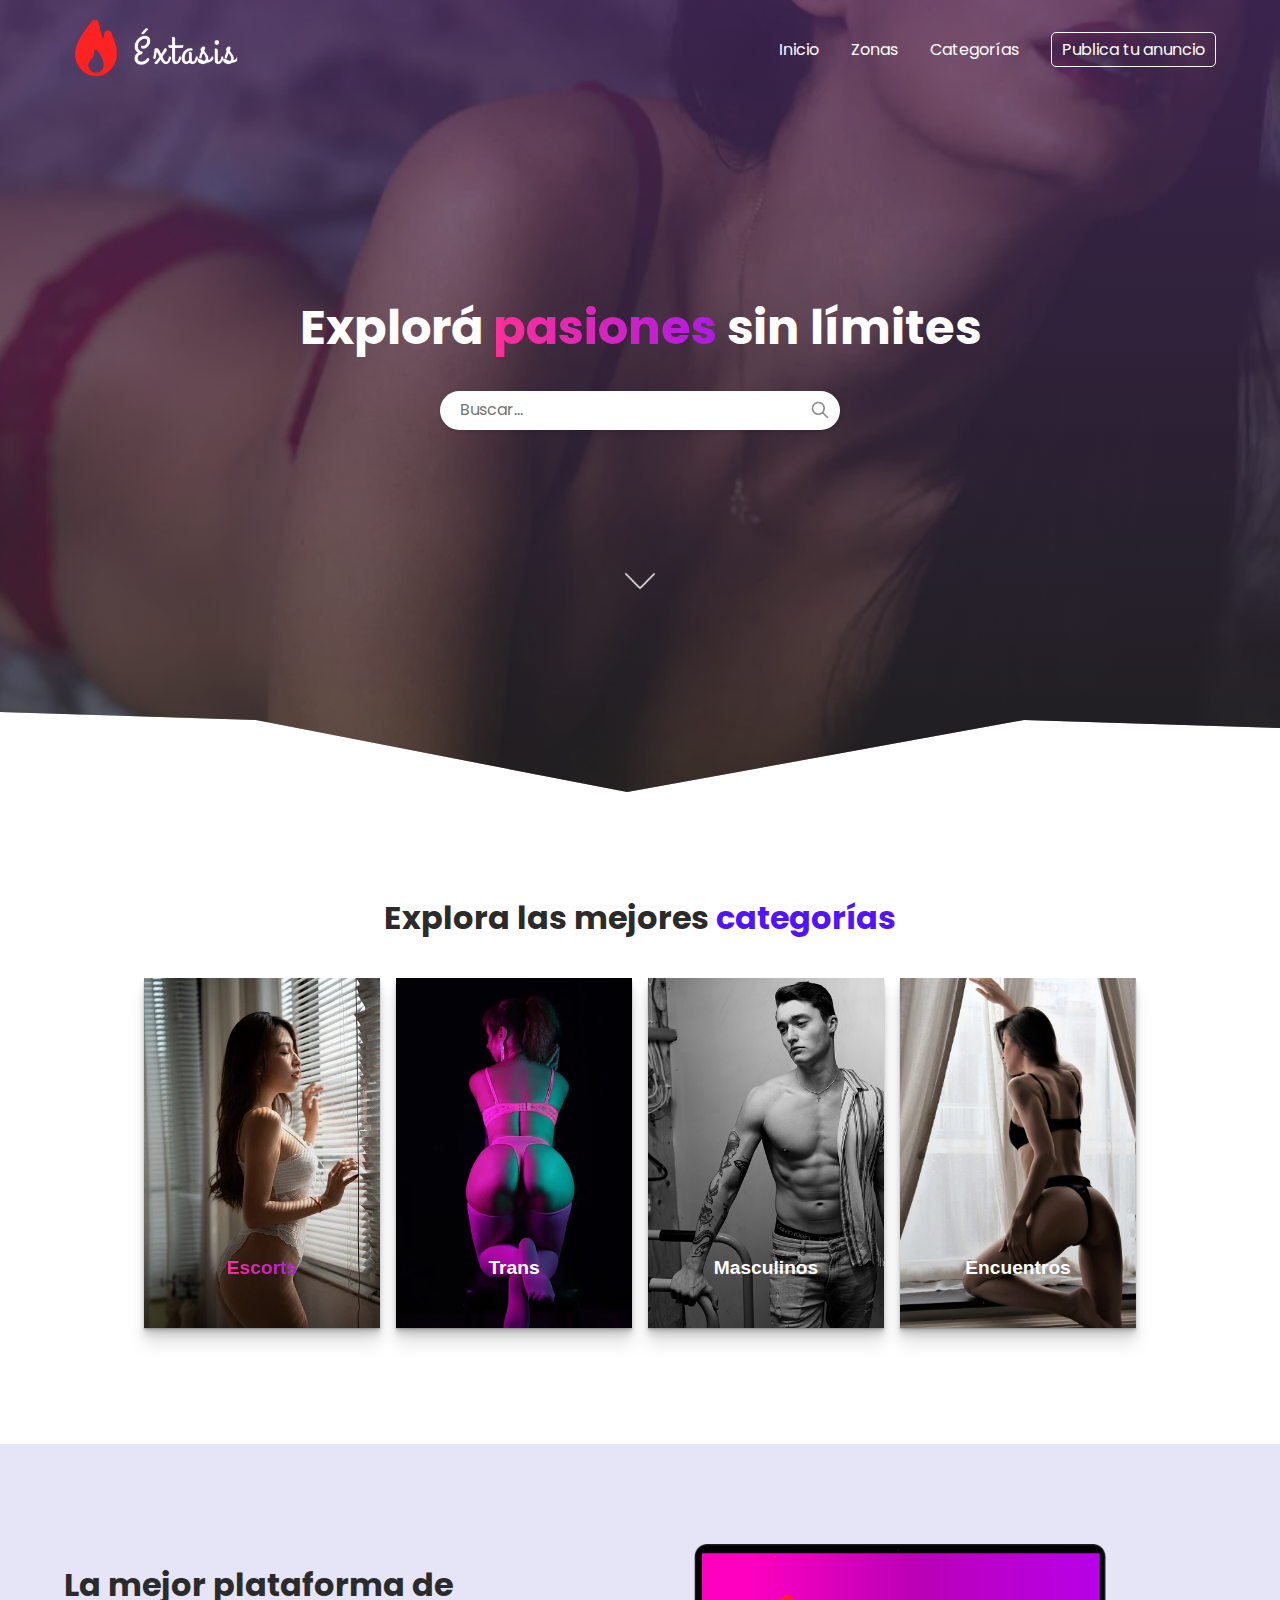
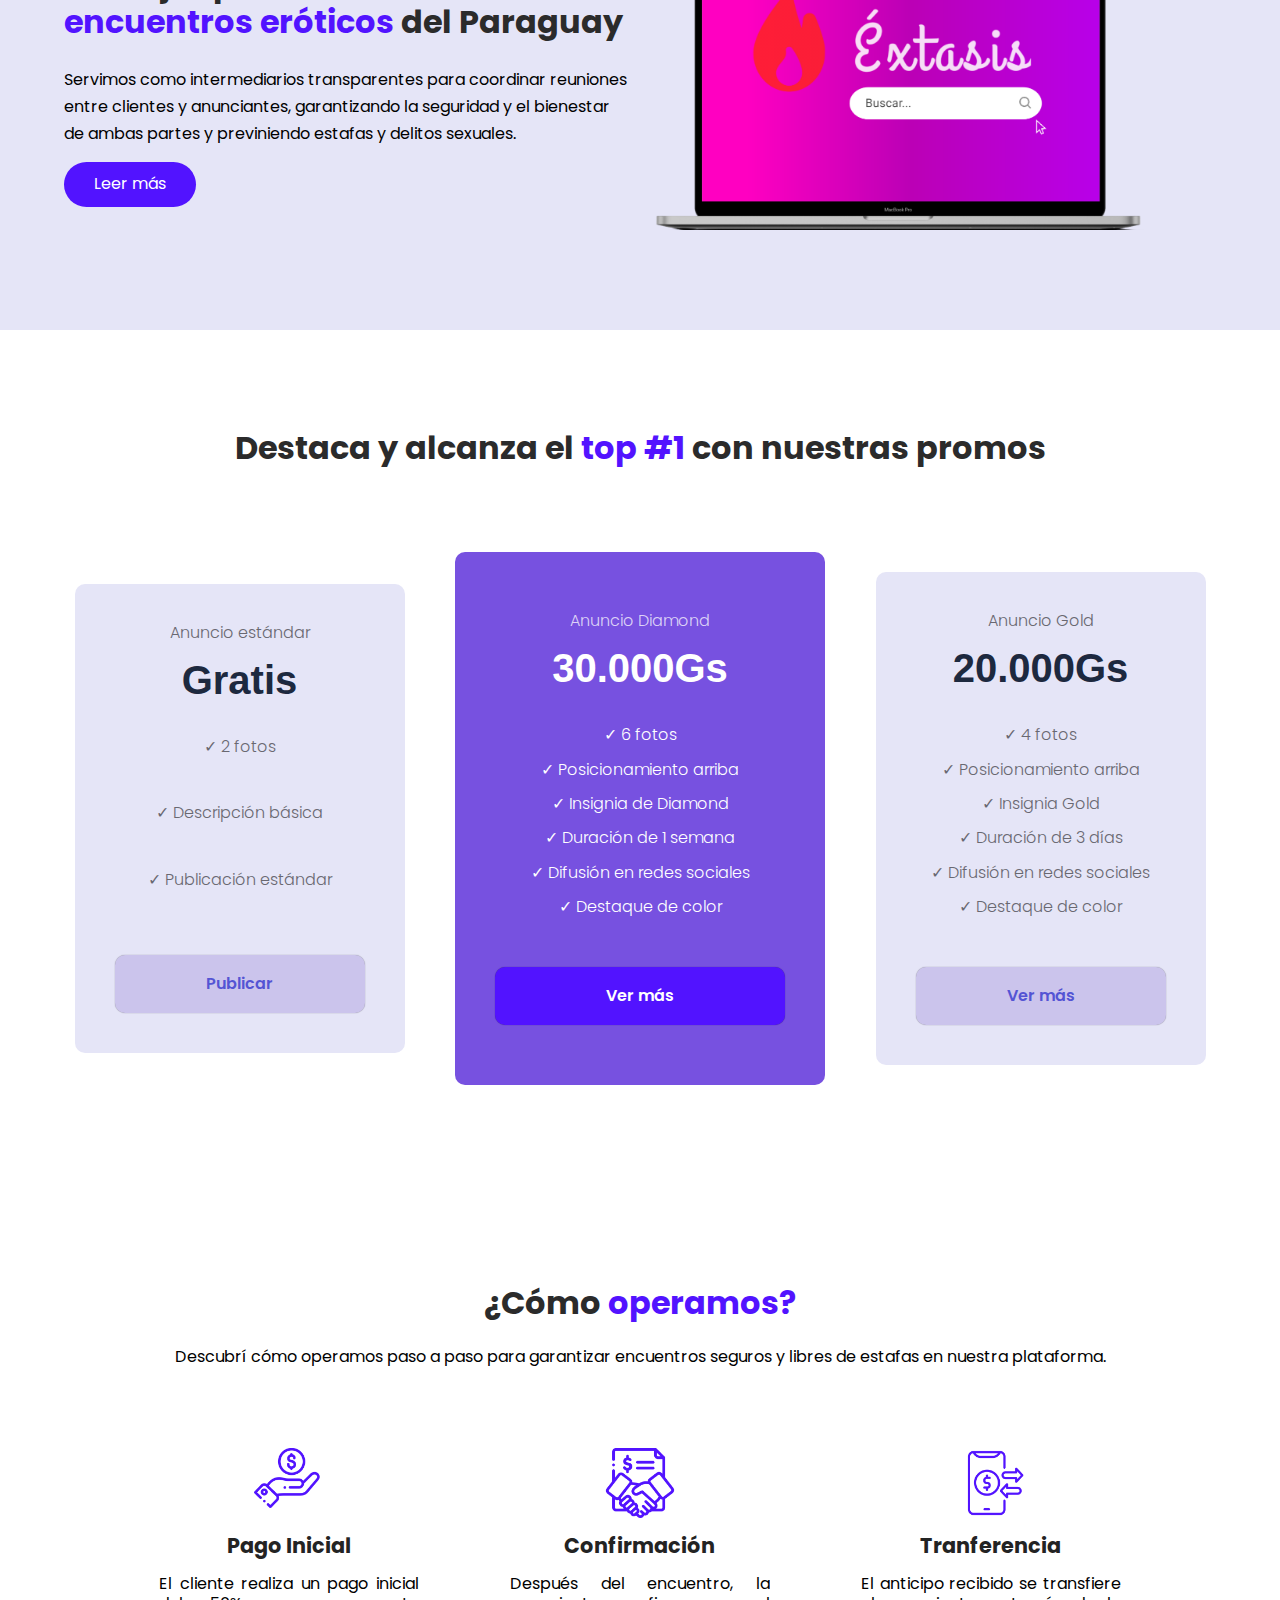
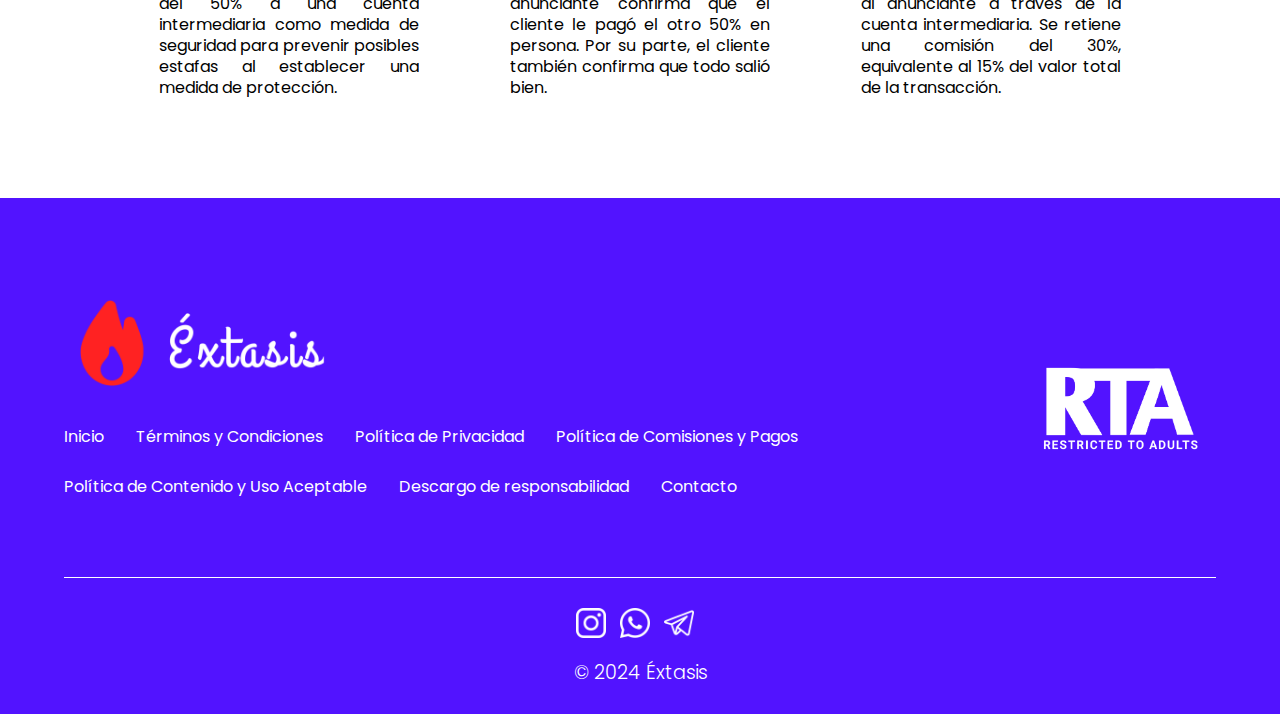
<file: index.html>
<!DOCTYPE html>
<html lang="es">

<head>
    <meta charset="UTF-8">
    <meta http-equiv="X-UA-Compatible" content="IE=edge">
    <meta name="viewport" content="width=device-width, initial-scale=1.0">
    <title>Éxtasis | Encuentros eróticos en Paraguay</title>
    <link rel="shortcut icon" href="./images/fuego.png" type="image/x-icon">
    <link rel="stylesheet" href="./css/normalize.css">
    <link rel="stylesheet" href="./css/estilos.css">

    <meta name="theme-color" content="#2091F9">

    <meta name="title" content="Aprende CSS desde cero">
    <meta name="description"
        content="Hola, soy una descripción que verás cuando busques algo de mi temática en Google.">


    <meta property="og:type" content="website">
    <meta property="og:url" content="https://alexcgdesign.github.io">
    <meta property="og:title" content="Aprende CSS desde cero">
    <meta property="og:description"
        content="Hola, soy una descripción que verás cuando busques algo de mi temática en Google.">
    <meta property="og:image" content="https://alexcgdesign.github.io/images/css.jpg">

    <meta property="twitter:card" content="summary_large_image">
    <meta property="twitter:url" content="https://www.jordanalex.com/">
    <meta property="twitter:title" content="Aprende CSS desde cero">
    <meta property="twitter:description"
        content="Hola, soy una descripción que verás cuando busques algo de mi temática en Google.">
    <meta property="twitter:image" content="https://alexcgdesign.github.io/images/css.jpg">
</head>

<body>

    <header class="hero">
        <nav class="nav container">
            <div class="nav__logo">
                <h2 class="nav__title"><img src="images/logo.png" alt=""></h2>
            </div>

            <ul class="nav__link nav__link--menu">
                <li class="nav__items">
                    <a href="#" class="nav__links">Inicio</a>
                </li>
                <li class="nav__items">
                    <a href="#" class="nav__links">Zonas</a>
                </li>
                <li class="nav__items">
                    <a href="#" class="nav__links">Categorías</a>
                </li>
                <li class="nav__items">
                    <a href="#" class="nav__links publica">Publica tu anuncio</a>
                </li>

                <img src="./images/close.svg" class="nav__close">
            </ul>

            <div class="nav__menu">
                <img src="./images/menu.png" class="nav__img">
            </div>
        </nav>

        <section class="hero__container container">
            <h1 class="hero__title">Explorá <span class="color">pasiones</span> sin límites</h1>
            <!-- <p class="hero__paragraph">Elige aprender CSS de una vez por todas, una vez que termines este curso serás
                capaz de crear cualquier layout con CSS y crear tus propias animaciones.</p>
            <a href="#" class="cta">Comienza ahora</a> -->

            <div class="search-container">
                <input type="text" class="search-input" placeholder="Buscar...">
            </div>
            <div class="flechita">
                <a href="#categorias" class="flecha">
                    <img src="images/flecha-hacia-abajo.png" alt="Flecha hacia abajo">
                </a>
            </div>
        </section>
    </header>

    <main>
        <section class="container about" id="categorias">
            <h2 class="subtitle">Explora las mejores <span>categorías</span></h2>
            <!-- <p class="about__paragraph">Todo lo necesario y obligatorio de CSS, (Flexbox, Grid, Custom properties,
                Position, Animaciones, Box Model y más)</p>

            <div class="about__main">
                <article class="about__icons">
                    <img src="./images/shapes.svg" class="about__icon">
                    <h3 class="about__title">CSS Layouts</h3>
                    <p class="about__paragrah">Lorem ipsum dolor sit amet consectetur, adipisicing elit. Quae tempore
                        porro eius facilis?</p>
                </article>

                <article class="about__icons">
                    <img src="./images/paint.svg" class="about__icon">
                    <h3 class="about__title">Animaciones</h3>
                    <p class="about__paragrah">Lorem ipsum dolor sit amet consectetur, adipisicing elit. Quae tempore
                        porro eius facilis?</p>
                </article>

                <article class="about__icons">
                    <img src="./images/code.svg" class="about__icon">
                    <h3 class="about__title">Sass</h3>
                    <p class="about__paragrah">Lorem ipsum dolor sit amet consectetur, adipisicing elit. Quae tempore
                        porro eius facilis?</p>
                </article>
            </div> -->

            <main class="page-content">
                <div class="card">
                    <div class="content">
                        <h2 class="title"><span class="color">Escorts</span></h2>
                        <p class="copy">
                            Descubrí las mejores escorts en Paraguay con una variedad de servicios eróticos. ¡No esperes
                            más y
                            anímate!
                        </p>
                        <button class="btn">Ver sección</button>
                    </div>
                </div>
                <div class="card">
                    <div class="content">
                        <h2 class="title">Trans</h2>
                        <p class="copy">
                            Explorá nuevas sensaciones con las trans más sexys de Paraguay. Están dispuestas a todo.
                            ¡Explorá!
                        </p>
                        <button class="btn">Ver sección</button>
                    </div>
                </div>
                <div class="card">
                    <div class="content">
                        <h2 class="title">Masculinos</h2>
                        <p class="copy">
                            Encontrá escorts masculinos para disfrutar de encuentros con
                            hombres.
                            Animate y contacta.
                        </p>
                        <button class="btn">Ver sección</button>
                    </div>
                </div>
                <div class="card">
                    <div class="content">
                        <h2 class="title">Encuentros</h2>
                        <p class="copy">
                            Descubrí citas y encuentros eróticos para explorar tu lado más hot.
                            Encontrá
                            swingers, lesbianas y busca amigos.
                        </p>
                        <button class="btn">Ver sección</button>
                    </div>
                </div>
            </main>
        </section>

        <section class="knowledge">
            <div class="knowledge__container container">
                <div class="knowledege__texts">
                    <h2 class="subtitle">La mejor plataforma de <span>encuentros eróticos</span> del Paraguay</h2>
                    <p class="knowledge__paragraph">
                        Servimos como intermediarios transparentes para coordinar reuniones entre clientes y
                        anunciantes, garantizando la seguridad y el bienestar de ambas partes y previniendo estafas y
                        delitos sexuales.
                    </p>
                    <a href="#" class="cta">Leer más</a>
                </div>

                <figure class="knowledge__picture">
                    <img src="./images/macbook.png" class="knowledge__img">
                </figure>
            </div>
        </section>

        <section class="price container">
            <h2 class="subtitle">Destaca y alcanza el <span>top #1</span> con nuestras promos</h2>

            <div class="price__table">
                <div class="price__element">
                    <p class="price__name">Anuncio estándar</p>
                    <h3 class="price__price">Gratis</h3>

                    <div class="price__items">
                        <p class="price__features">✓ 2 fotos</p>
                        <p class="price__features"></p>
                        <p class="price__features"></p>
                        <p class="price__features">✓ Descripción básica</p>
                        <p class="price__features"></p>
                        <p class="price__features"></p>
                        <p class="price__features">✓ Publicación estándar</p>
                        <p class="price__features"></p>
                    </div>

                    <a href="#" class="price__cta">Publicar</a>
                </div>


                <div class="price__element price__element--best">
                    <p class="price__name">Anuncio Diamond</p>
                    <h3 class="price__price">30.000Gs</h3>

                    <div class="price__items">
                        <p class="price__features">✓ 6 fotos</p>
                        <p class="price__features">✓ Posicionamiento arriba</p>
                        <p class="price__features">✓ Insignia de Diamond</p>
                        <p class="price__features">✓ Duración de 1 semana</p>
                        <p class="price__features">✓ Difusión en redes sociales</p>
                        <p class="price__features">✓ Destaque de color</p>
                    </div>

                    <a href="#" class="price__cta">Ver más</a>
                </div>


                <div class="price__element">
                    <p class="price__name">Anuncio Gold</p>
                    <h3 class="price__price">20.000Gs</h3>

                    <div class="price__items">
                        <p class="price__features">✓ 4 fotos</p>
                        <p class="price__features">✓ Posicionamiento arriba</p>
                        <p class="price__features">✓ Insignia Gold</p>
                        <p class="price__features">✓ Duración de 3 días</p>
                        <p class="price__features">✓ Difusión en redes sociales</p>
                        <p class="price__features">✓ Destaque de color</p>
                    </div>

                    <a href="#" class="price__cta">Ver más</a>
                </div>


            </div>
        </section>

        <section class="container about">
            <h2 class="subtitle">¿Cómo <span>operamos?</span></h2>
            <p class="about__paragraph paragraph__sub">
                Descubrí cómo operamos paso a paso para garantizar encuentros seguros y libres de estafas en nuestra
                plataforma.
            </p>

            <div class="about__main">
                <article class="about__icons">
                    <img src="./images/recibir.png" class="about__icon">
                    <h3 class="about__title">Pago Inicial</h3>
                    <p class="about__paragraph">
                        El cliente realiza un pago inicial del 50% a una cuenta intermediaria como medida de seguridad
                        para prevenir posibles estafas al establecer una medida de protección.
                    </p>
                </article>

                <article class="about__icons">
                    <img src="./images/verificacion.png" class="about__icon">
                    <h3 class="about__title">Confirmación</h3>
                    <p class="about__paragraph">
                        Después del encuentro, la anunciante confirma que el cliente le pagó el otro 50% en persona. Por
                        su parte, el cliente también confirma que todo salió bien.
                    </p>
                </article>

                <article class="about__icons">
                    <img src="./images/transferencia.png" class="about__icon">
                    <h3 class="about__title">Tranferencia</h3>
                    <p class="about__paragraph">
                        El anticipo recibido se transfiere al anunciante a través de la cuenta intermediaria. Se retiene
                        una comisión del 30%, equivalente al 15% del valor total de la transacción.
                    </p>
                </article>
            </div>
        </section>

    </main>

    <footer class="footer">
        <section class="footer__container container">
            <nav class="nav nav--footer">
                <a href="">
                    <img class="footer__title" src="images/logo.png" alt="">
                </a>
                <ul class="nav__link nav__link--footer">
                    <li class="nav__items">
                        <a href="#" class="nav__links">Inicio</a>
                    </li>
                    <li class="nav__items">
                        <a href="#" class="nav__links">Términos y Condiciones </a>
                    </li>
                    <li class="nav__items">
                        <a href="#" class="nav__links">Política de Privacidad</a>
                    </li>
                    <li class="nav__items">
                        <a href="#" class="nav__links">Política de Comisiones y Pagos</a>
                    </li>
                    <li class="nav__items">
                        <a href="#" class="nav__links">Política de Contenido y Uso Aceptable</a>
                    </li>
                    <li class="nav__items">
                        <a href="#" class="nav__links">Descargo de responsabilidad</a>
                    </li>
                    <li class="nav__items">
                        <a href="#" class="nav__links">Contacto</a>
                    </li>
                </ul>
            </nav>

            <div class="metodos__pago">
                <img src="images/rta.png" alt="">
            </div>

            <!-- <form class="footer__form" action="https://formspree.io/f/mknkkrkj" method="POST">
                <h2 class="footer__newsletter">Suscribete a la newsletter</h2>
                <div class="footer__inputs">
                    <input type="email" placeholder="Email:" class="footer__input" name="_replyto">
                    <input type="submit" value="Registrate" class="footer__submit">
                </div>
            </form> -->
        </section>

        <section class="footer__copy container">
            <div class="footer__social">
                <a href="#" class="footer__icons"><img src="./images/instagram.png" class="footer__img"></a>
                <a href="#" class="footer__icons"><img src="./images/whatsapp.png" class="footer__img"></a>
                <a href="#" class="footer__icons"><img src="./images/telegram.png" class="footer__img"></a>
            </div>

            <h3 class="footer__copyright">&copy; 2024 Éxtasis</h3>
        </section>
    </footer>

    <script src="./js/slider.js"></script>
    <script src="./js/questions.js"></script>
    <script src="./js/menu.js"></script>
</body>

</html>
</file>
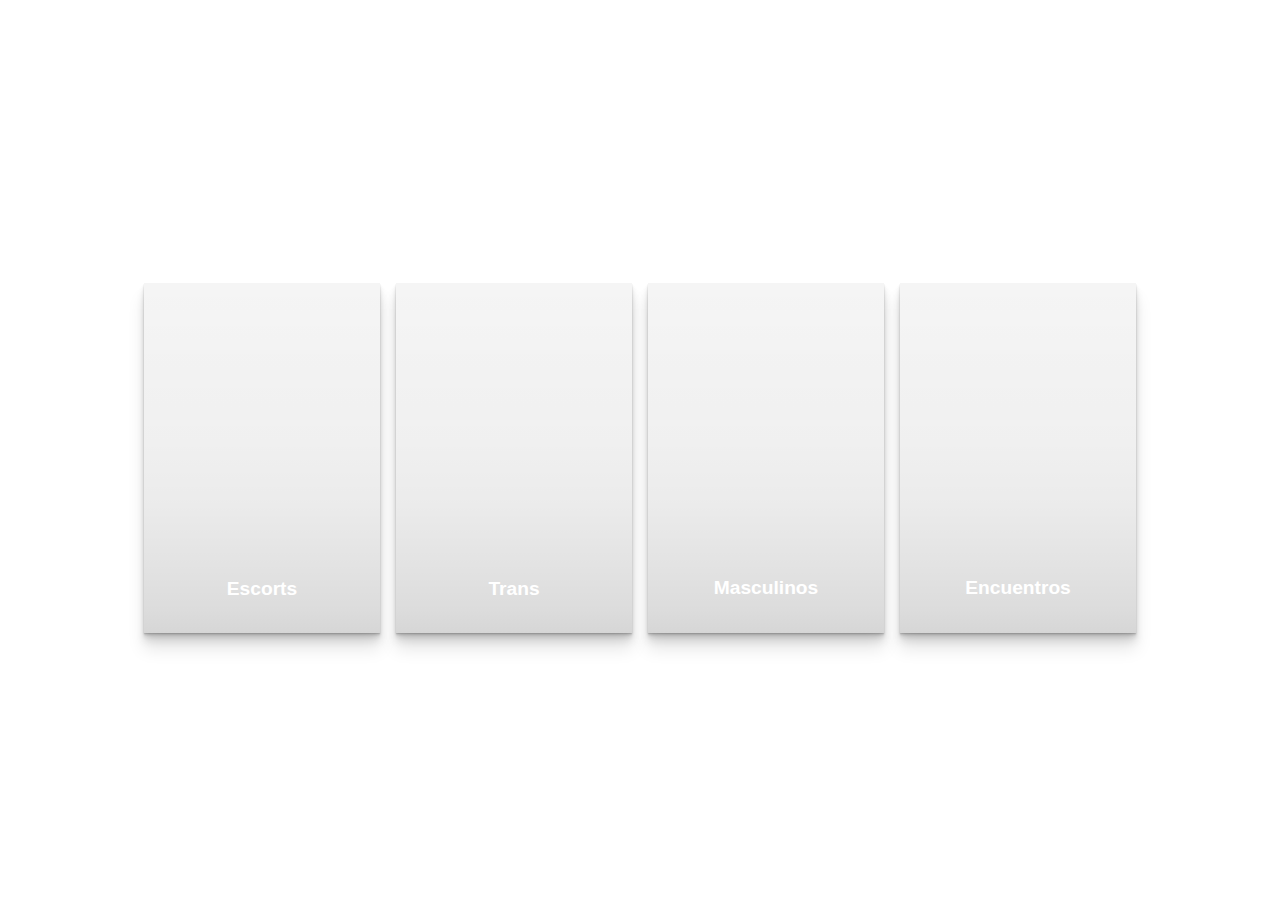
<file: tests.html>
<!DOCTYPE html>
<html lang="en">

<head>
    <meta charset="UTF-8">
    <meta name="viewport" content="width=device-width, initial-scale=1.0">
    <title>Document</title>
    <style>
        @import url('https://fonts.googleapis.com/css2?family=Roboto:ital,wght@0,100;0,300;0,400;0,500;0,700;0,900;1,100;1,300;1,400;1,500;1,700;1,900&display=swap');

        :root {
            --d: 700ms;
            --e: cubic-bezier(0.19, 1, 0.22, 1);
            --font-sans: "Rubik", sans-serif;
            --font-serif: "Cardo", serif;
        }

        * {
            -webkit-tap-highlight-color: transparent;
            tap-highlight-color: transparent;
            box-sizing: border-box;

        }

        *::-webkit-scrollbar {
            width: 10px;
            background: transparent;
            /* Fondo transparente */
        }

        *::-webkit-scrollbar-thumb {
            background: transparent;
            /* Scrollbar transparente */
        }

        html,
        body {
            height: 100%;
        }

        body {
            display: grid;
            place-items: center;
        }

        .page-content {
            display: grid;
            grid-gap: 1rem;
            padding: 1rem;
            max-width: 1024px;
            margin: 0 auto;
            font-family: var(--font-sans);
        }

        @media (min-width: 600px) {
            .page-content {
                grid-template-columns: repeat(2, 1fr);
            }
        }

        @media (min-width: 800px) {
            .page-content {
                grid-template-columns: repeat(4, 1fr);
            }
        }

        .card {
            position: relative;
            display: flex;
            align-items: flex-end;
            overflow: hidden;
            padding: 1rem;
            width: 100%;
            text-align: center;
            color: whitesmoke;
            background-color: whitesmoke;
            box-shadow: 0 1px 1px rgba(0, 0, 0, 0.1), 0 2px 2px rgba(0, 0, 0, 0.1), 0 4px 4px rgba(0, 0, 0, 0.1), 0 8px 8px rgba(0, 0, 0, 0.1), 0 16px 16px rgba(0, 0, 0, 0.1);
        }

        @media (min-width: 600px) {
            .card {
                height: 350px;
            }
        }

        .card:before {
            content: '';
            position: absolute;
            top: 0;
            left: 0;
            width: 100%;
            height: 110%;
            background-size: cover;
            background-position: 0 0;
            transition: transform calc(var(--d) * 1.5) var(--e);
            pointer-events: none;
        }

        .card:after {
            content: '';
            display: block;
            position: absolute;
            top: 0;
            left: 0;
            width: 100%;
            height: 200%;
            pointer-events: none;
            background-image: linear-gradient(to bottom, rgba(0, 0, 0, 0) 0%, rgba(0, 0, 0, 0.01) 11.7%, rgba(0, 0, 0, 0.02) 22.1%, rgba(0, 0, 0, 0.04) 31.2%, rgba(0, 0, 0, 0.07) 39.4%, rgba(0, 0, 0, 0.1) 46.6%, rgba(0, 0, 0, 0.15) 53.1%, rgba(0, 0, 0, 0.2) 58.9%, rgba(0, 0, 0, 0.25) 64.3%, rgba(0, 0, 0, 0.3) 69.3%, rgba(0, 0, 0, 0.35) 74.1%, rgba(0, 0, 0, 0.4) 78.8%, rgba(0, 0, 0, 0.45) 83.6%, rgba(0, 0, 0, 0.5) 88.7%, rgba(0, 0, 0, 0.55) 94.1%, rgba(0, 0, 0, 0.6) 100%);
            transform: translatey(-50%);
            transition: transform calc(var(--d) * 2) var(--e);
        }


        .card:nth-child(1):before {
            background-image: url(https://cdn.pixabay.com/photo/2024/03/21/21/21/ai-generated-8648503_640.jpg);
        }

        @media (max-width:800px) {
            .card:nth-child(1):before {
                background-image: url(https://cdn.pixabay.com/photo/2024/03/21/21/21/ai-generated-8648503_640.jpg);
            }
        }

        .card:nth-child(2):before {
            background-image: url(https://cdn.pixabay.com/photo/2023/06/04/09/11/woman-8039209_640.jpg);
        }

        @media (max-width:800px) {
            .card:nth-child(2):before {
                background-image: url(https://cdn.pixabay.com/photo/2023/08/05/13/06/woman-8171050_1280.jpg);
            }
        }

        .card:nth-child(3):before {
            background-image: url(https://cdn.pixabay.com/photo/2020/05/11/06/49/man-5156702_640.jpg);
        }

        @media (max-width:800px) {
            .card:nth-child(3):before {
                background-image: url(https://cdn.pixabay.com/photo/2020/05/11/06/49/man-5156702_640.jpg);
            }
        }

        .card:nth-child(4):before {
            background-image: url(https://cdn.pixabay.com/photo/2022/10/30/04/27/lingerie-7556565_1280.jpg);
        }

        @media (max-width:800px) {
            .card:nth-child(4):before {
                background-image: url(https://cdn.pixabay.com/photo/2020/03/27/15/45/bondage-4973997_1280.jpg);
            }
        }

        .content {
            position: relative;
            display: flex;
            flex-direction: column;
            align-items: center;
            width: 100%;
            padding: 1rem;
            transition: transform var(--d) var(--e);
            z-index: 1;
        }

        .content>*+* {
            margin-top: 1rem;
        }

        .title {
            font-size: 1.2rem;
            font-weight: bold;
            line-height: 1.2;
            color: #fff;
        }

        .copy {
            font-family: var(--font-serif);
            font-size: 1rem;
            font-style: italic;
            line-height: 1.35;
        }

        .btn {
            cursor: pointer;
            margin-top: 1.5rem;
            padding: 0.75rem 1.5rem;
            font-size: 0.65rem;
            font-weight: bold;
            letter-spacing: 0.025rem;
            text-transform: uppercase;
            background: none;
            color: #5213ff;
            border: 1px solid #5213ff;
        }

        .btn:hover {
            color: #4207e4;
            border: 1px solid #4207e4;
        }

        .btn:focus {
            outline-offset: 3px;
        }

        @media (hover: hover) and (min-width: 600px) {
            .card:after {
                transform: translatey(0);
            }

            .content {
                transform: translatey(calc(100% - 4.5rem));
            }

            .content>*:not(.title) {
                opacity: 0;
                transform: translatey(1rem);
                transition: transform var(--d) var(--e), opacity var(--d) var(--e);
            }

            .card:hover,
            .card:focus-within {
                align-items: center;
            }

            .card:hover:before,
            .card:focus-within:before {
                transform: translatey(-4%);
            }

            .card:hover:after,
            .card:focus-within:after {
                transform: translatey(-50%);
            }

            .card:hover .content,
            .card:focus-within .content {
                transform: translatey(0);
            }

            .card:hover .content>*:not(.title),
            .card:focus-within .content>*:not(.title) {
                opacity: 1;
                transform: translatey(0);
                transition-delay: calc(var(--d) / 8);
            }

            .card:focus-within:before,
            .card:focus-within:after,
            .card:focus-within .content,
            .card:focus-within .content>*:not(.title) {
                transition-duration: 0s;
            }
        }

        h3 {
            font-size: 2rem;
            color: #fff;
            font-family: Roboto;
            text-align: center;
        }

        h3 span {
            color: #0059ff;
        }
    </style>
</head>

<body>
    <!-- <h3>Explora las <span>Tendencias</span></h3> -->
    <main class="page-content">
        <div class="card">
            <div class="content">
                <h2 class="title">Escorts</h2>
                <p class="copy">
                    Descubrí las mejores escorts en Paraguay con una variedad de servicios eróticos. ¡No esperes más y
                    anímate!
                </p>
                <button class="btn">Ver sección</button>
            </div>
        </div>
        <div class="card">
            <div class="content">
                <h2 class="title">Trans</h2>
                <p class="copy">
                    Explora nuevas sensaciones con las trans más sexys de Paraguay. No pierdas la oportunidad de
                    conocerlas, están dispuestas a todo. ¡Llama ahora!
                </p>
                <button class="btn">Ver sección</button>
            </div>
        </div>
        <div class="card">
            <div class="content">
                <h2 class="title">Masculinos</h2>
                <p class="copy">
                    Encontrá escorts y acompañantes masculinos en Paraguay para disfrutar de encuentros con hombres.
                    Animate y contacta.
                </p>
                <button class="btn">Ver sección</button>
            </div>
        </div>
        <div class="card">
            <div class="content">
                <h2 class="title">Encuentros</h2>
                <p class="copy">
                    Descubre citas y encuentros eróticos para explorar tu lado más ardiente en Paraguay. Encuentra
                    swingers, lesbianas y busca amigos.
                </p>
                <button class="btn">Ver sección</button>
            </div>
        </div>
    </main>
</body>

</html>
</file>
<file: css/estilos.css>
@import url('https://fonts.googleapis.com/css2?family=Poppins:wght@300;400;600;700&display=swap');

:root {
    --padding-container: 100px 0;
    --color-title: #5213ff;
    --color-hover: #7751e0;
    --d: 700ms;
    --e: cubic-bezier(0.19, 1, 0.22, 1);
    --font-sans: "Rubik", sans-serif;
    --font-serif: "Cardo", serif;
}

html {
    scroll-behavior: smooth;
}

* {
    -webkit-tap-highlight-color: transparent;
    tap-highlight-color: transparent;
    box-sizing: border-box;

}

/* Estilo del scrollbar */
*::-webkit-scrollbar {
    width: 10px;
    /* Ancho del scrollbar */
}

/* Track del scrollbar (el fondo detrás del thumb) */
*::-webkit-scrollbar-track {
    background: #f1f1f1;
    /* Color de fondo */
}

/* Thumb del scrollbar (el deslizador) */
*::-webkit-scrollbar-thumb {
    background: #888;
    /* Color del thumb */
    border-radius: 5px;
    /* Borde redondeado del thumb */
}

/* Hover sobre el thumb */
*::-webkit-scrollbar-thumb:hover {
    background: #555;
    /* Cambio de color al hacer hover */
}


*::selection {
    background-color: #6200ff;
    color: #fff;
}

body {
    font-family: 'Poppins', sans-serif;
}

.container {
    width: 90%;
    max-width: 1200px;
    margin: 0 auto;
    overflow: hidden;
    padding: var(--padding-container);
}

.hero {
    width: 100%;
    height: 100vh;
    min-height: 600px;
    max-height: 800px;
    position: relative;
    display: grid;
    grid-template-rows: 100px 1fr;
    color: #fff;
}

.hero::before {
    content: "";
    position: absolute;
    top: 0;
    left: 0;
    width: 100%;
    height: 100%;
    background-image: linear-gradient(180deg, #562b778c 0%, #2222228c 100%), url('../images/background.webp');
    background-size: cover;
    /* clip-path: polygon(50% 0%, 100% 0, 100% 35%, 100% 84%, 80% 90%, 49% 99%, 20% 90%, 0 82%, 0% 35%, 0 0); */
    clip-path: polygon(50% 0%, 100% 0, 100% 35%, 100% 91%, 80% 90%, 49% 99%, 20% 90%, 0 89%, 0% 35%, 0 0);

    /* clip-path: polygon(0 0, 100% 0, 100% 80%, 50% 95%, 0 80%); */
    z-index: -1;
}


/* Nav */

.nav {
    --padding-container: 0;
    height: 100%;
    display: flex;
    align-items: center;
}

.nav__title img {
    width: 200px;
}

.nav__link {
    margin-left: auto;
    padding: 0;
    display: grid;
    grid-auto-flow: column;
    grid-auto-columns: max-content;
    gap: 2em;
}

.nav__items {
    list-style: none;
}

.nav__links {
    color: #fff;
    text-decoration: none;
    transition: .3s;
}

.nav__links:hover {
    color: var(--color-hover);
}

.nav__menu {
    margin-left: auto;
    cursor: pointer;
    display: none;
}

.nav__img {
    display: block;
    position: fixed;
    width: 30px;
}

@media (max-width:800px) {
    .nav__img {
        top: 5%;
        left: 93%;
    }
}

@media (max-width:585px) {
    .nav__img {
        left: 90%;
    }
}

@media (max-width:480px) {
    .nav__img {
        left: 87%;
    }
}

.nav__close {
    display: var(--show, none);
}


/* Hero container */

.hero__container {
    max-width: 800px;
    --padding-container: 0;
    display: grid;
    grid-auto-rows: max-content;
    align-content: center;
    gap: 1em;
    padding-bottom: 100px;
    text-align: center;
}

.hero__title {
    font-size: 3rem;
}

.hero__paragraph {
    margin-bottom: 20px;
}

.cta {
    display: inline-block;
    background-color: var(--color-title);
    justify-self: center;
    color: #fff;
    text-decoration: none;
    padding: 13px 30px;
    border-radius: 32px;
}

/* About */

.about {
    text-align: center;
}

.subtitle {
    color: rgb(43, 43, 43);
    font-size: 2rem;
    margin-bottom: 25px;
}

.about__title {
    color: #232323;
    font-size: 1.3rem;
    font-family: Poppins;
}

.about__paragraph {
    line-height: 1.3;
    text-align: justify;
}

.paragraph__sub {
    text-align: center;
}

.about__main {
    padding-top: 80px;
    display: grid;
    width: 90%;
    margin: 0 auto;
    gap: 1em;
    overflow: hidden;
    grid-template-columns: repeat(auto-fit, minmax(260px, auto));
}


.about__icons {
    display: grid;
    gap: 1em;
    justify-items: center;
    width: 260px;
    overflow: hidden;
    margin: 0 auto;
}

.about__icon {
    width: 70px;
}

/* Knowledge */

.knowledge {
    background-color: #e5e5f7;
    background-image: radial-gradient(#444cf7 0.5px, transparent 0.5px), radial-gradient(#444cf7 0.5px, #e5e5f7 0.5px);
    background-size: 20px 20px;
    background-position: 0 0, 10px 10px;
    overflow: hidden;
}

.knowledge__container {
    display: grid;
    grid-template-columns: 1fr 1fr;
    gap: 1em;
    align-items: center;
}

.knowledge__picture {
    max-width: 500px;
}

.knowledge__paragraph {
    line-height: 1.7;
    margin-bottom: 15px;
}

.knowledge__img {
    width: 100%;
    display: block;
}

/* price */

.price {
    text-align: center;
}

.price__table {
    padding-top: 60px;
    display: flex;
    flex-wrap: wrap;
    gap: 2.5em;
    justify-content: space-evenly;
    align-items: center;
}

.price__element {
    background-color: #e5e5f7;
    text-align: center;
    border-radius: 10px;
    width: 330px;
    padding: 40px;
    --color-plan: #696871;
    --color-price: #1D293F;
    --bg-cta: #8e75d14a;
    --color-cta: #5454D4;
    --color-items: #696871;
}

.price__element--best {
    width: 370px;
    padding: 60px 40px;
    background-color: var(--color-hover);
    --color-plan: rgb(255 255 255 / 75%);
    --color-price: #fff;
    --bg-cta: #5213ff;
    --color-cta: #FFF;
    --color-items: #fff;
}


.price__name {
    color: var(--color-plan);
    margin-bottom: 15px;
    font-weight: 300;
}

.price__price {
    font-family: Verdana, Geneva, Tahoma, sans-serif;
    font-size: 2.5rem;
    color: var(--color-price);
}

.price__items {
    margin-top: 35px;
    display: grid;
    gap: 1em;
    font-weight: 300;
    font-size: 1rem;
    margin-bottom: 50px;
    color: var(--color-items);
}

.price__cta {
    display: block;
    padding: 20px 0;
    border-radius: 10px;
    text-decoration: none;
    background-color: var(--bg-cta);
    font-weight: 600;
    color: var(--color-cta);
    box-shadow: 0 0 1px rgba(0, 0, 0, .5);
}

/* Testimony */

.testimony {
    background-color: #e5e5f7;
}

.testimony__container {
    display: grid;
    grid-template-columns: 50px 1fr 50px;
    gap: 1em;
    align-items: center;
}

.testimony__body {
    display: grid;
    grid-template-columns: 1fr max-content;
    justify-content: space-between;
    align-items: center;
    gap: 2em;
    grid-column: 2/3;
    grid-row: 1/2;
    opacity: 0;
    pointer-events: none;
}


.testimony__body--show {
    pointer-events: unset;
    opacity: 1;
    transition: opacity 1.5s ease-in-out;
}

.testimony__img {
    width: 250px;
    height: 250px;
    border-radius: 50%;
    object-fit: cover;
    object-position: 50% 30%;
}

.testimony__texts {
    max-width: 700px;
}

.testimony__course {
    background-color: royalblue;
    color: #fff;
    display: inline-block;
    padding: 5px;
}

.testimony__arrow {
    width: 90%;
    cursor: pointer;
}

/* Questions */

.questions {
    text-align: center;
}

.questions__container {
    display: grid;
    gap: 2em;
    padding-top: 50px;
    padding-bottom: 100px;
}

.questions__padding {
    padding: 0;
    transition: padding .3s;
    border: 1px solid #5454D4;
    border-radius: 6px;
}

.questions__padding--add {
    padding-bottom: 30px;
}

.questions__answer {
    padding: 0 30px 0;
    overflow: hidden;
}

.questions__title {
    text-align: left;
    display: flex;
    font-size: 20px;
    padding: 30px 0 30px;
    cursor: pointer;
    color: var(--color-title);
    justify-content: space-between;
}

.questions__arrow {
    border-radius: 50%;
    background-color: var(--color-title);
    width: 25px;
    height: 25px;
    display: flex;
    justify-content: center;
    align-items: center;
    align-self: flex-end;
    margin-left: 10px;
    transition: transform .3s;
}

.questions__arrow--rotate {
    transform: rotate(180deg);
}

.questions__show {
    text-align: left;
    height: 0;
    transition: height .3s;
}

.questions__img {
    display: block;
}

.questions__copy {
    width: 60%;
    margin: 0 auto;
    margin-bottom: 30px;
}

/* Footer */

.footer {
    background-color: var(--color-title);
}

.footer__title {
    width: 300px;
    margin-bottom: 20px;
}

.footer__title,
.footer__newsletter {
    color: #fff;
}


.footer__container {
    display: flex;
    justify-content: space-between;
    align-items: center;
    border-bottom: 1px solid #fff;
    padding-bottom: 60px;
}

.nav--footer {
    padding-bottom: 20px;
    display: grid;
    gap: 1em;
    grid-auto-flow: row;
    height: 100%;
}

.nav__link--footer {
    display: flex;
    margin: 0;
    margin-right: 20px;
    flex-wrap: wrap;
}

.footer__inputs {
    margin-top: 10px;
    display: flex;
    overflow: hidden;
}

.footer__input {
    background-color: #fff;
    height: 50px;
    display: block;
    padding-left: 10px;
    border-radius: 6px;
    font-size: 1rem;
    outline: none;
    border: none;
    margin-right: 16px;
}

.footer__submit {
    margin-left: auto;
    display: inline-block;
    height: 50px;
    padding: 0 20px;
    background-color: #2091F9;
    border: none;
    font-size: 1rem;
    color: #fff;
    border-radius: 6px;
    cursor: pointer;
}

.footer__copy {
    --padding-container: 30px 0;
    text-align: center;
    color: #fff;
}

.footer__copyright {
    font-family: Poppins;
    font-weight: 300;
    margin-top: 20px;
    font-size: 1.2rem;
}

.metodos__pago img {
    width: 200px;
    margin: auto;
}

.footer__icons {
    margin-right: 10px;
}

.footer__img {
    width: 30px;
}

/* Media queries */

@media (max-width:800px) {
    .nav__menu {
        display: block;
    }

    .nav__link--menu {
        position: fixed;
        background: linear-gradient(to right, #6d2fff, #4c04b7, #430c9b);
        top: 0;
        left: 0;
        height: 100%;
        width: 100%;
        display: flex;
        flex-direction: column;
        justify-content: space-evenly;
        align-items: center;
        z-index: 100;
        opacity: 0;
        pointer-events: none;
        transition: .7s opacity;
    }

    .nav__link--show {
        --show: block;
        opacity: 1;
        pointer-events: unset;
    }

    .nav__close {
        position: absolute;
        top: 35px;
        right: 20px;
        width: 30px;
        cursor: pointer;
    }

    .hero__title {
        font-size: 2.5rem;
    }


    .about__main {
        gap: 2em;
    }

    .about__icons:last-of-type {
        grid-column: 1/-1;
    }


    .knowledge__container {
        grid-template-columns: 1fr;
        grid-template-rows: max-content 1fr;
        gap: 3em;
        text-align: center;
    }

    .knowledge__picture {
        grid-row: 1/2;
        justify-self: center;
    }

    .testimony__container {
        grid-template-columns: 30px 1fr 30px;
    }

    .testimony__body {
        grid-template-columns: 1fr;
        grid-template-rows: max-content max-content;
        gap: 3em;
        justify-items: center;
    }


    .testimony__img {
        width: 200px;
        height: 200px;

    }

    .questions__copy {
        width: 100%;
    }

    .footer__container {
        flex-wrap: wrap;
    }

    .nav--footer {
        width: 100%;
        justify-items: center;
    }

    .nav__link--footer {
        width: 100%;
        justify-content: space-evenly;
        margin: 0;
    }

    .footer__form {
        width: 100%;
        justify-content: space-evenly;
    }

    .footer__input {
        flex: 1;
    }

}

@media (max-width:600px) {
    .hero__title {
        font-size: 2rem;
    }

    .hero__paragraph {
        font-size: 1rem;
    }

    .subtitle {
        font-size: 1.8rem;
    }

    .price__element {
        width: 90%;
    }

    .price__element--best {
        width: 90%;
        /* padding: 40px; */
    }

    .price__price {
        font-size: 2rem;
    }

    .testimony {
        --padding-container: 60px 0;
    }

    .testimony__container {
        grid-template-columns: 28px 1fr 28px;
        gap: .9em;
    }

    .testimony__arrow {
        width: 100%;
    }

    .testimony__course {
        margin-top: 15px;
    }

    .questions__title {
        font-size: 1rem;
    }

    .footer__title {
        justify-self: start;
        margin-bottom: 15px;
    }

    .nav--footer {
        padding-bottom: 60px;
    }

    .nav__link--footer {
        justify-content: space-between;
    }

    .footer__inputs {
        flex-wrap: wrap;
    }

    .footer__input {
        flex-basis: 100%;
        margin: 0;
        margin-bottom: 16px;
    }

    .footer__submit {
        margin-right: auto;
        margin-left: 0;


        /* 
        margin:0;
        width: 100%;
        */
    }
}

.search-container {
    position: relative;
    margin: 20px;
}

.search-input {
    padding: 10px 40px 10px 20px;
    /* Aumentamos el padding en el lado derecho para dejar espacio para el ícono */
    border: none;
    border-radius: 20px;
    width: 100%;
    max-width: 400px;
    box-shadow: 0px 2px 4px rgba(0, 0, 0, 0.1);
    font-size: 16px;
    background-image: url('../images/buscar.png');
    /* Establecemos la imagen de fondo */
    background-size: 20px;
    /* Tamaño de la imagen */
    background-repeat: no-repeat;
    /* Evitamos que se repita la imagen */
    background-position: calc(100% - 10px) 50%;
    /* Posicionamos la imagen a la derecha y centrada verticalmente */
}

.search-input:focus {
    outline: none;
    /* Eliminamos el contorno al hacer foco en el input */
}

.color {
    background: linear-gradient(to right, #ff2f97, #9114ff, #7547ff, #6200ff);
    background-size: 400% 400%;
    animation: gradient 5s ease infinite;
    -webkit-background-clip: text;
    -webkit-text-fill-color: transparent;
}

@keyframes gradient {
    0% {
        background-position: 0% 50%;
    }

    50% {
        background-position: 100% 50%;
    }

    100% {
        background-position: 0% 50%;
    }
}

.flechita {
    position: relative;
    top: 100px;
}

.flecha {
    display: inline-block;
    animation: arrowAnimation 1s infinite alternate;
}

@keyframes arrowAnimation {
    from {
        transform: translateY(0);
    }

    to {
        transform: translateY(10px);
        /* Cambia el valor de '10px' según la distancia que quieras entre los movimientos */
    }
}

.flecha img {
    width: 30px;
    /* Cambia el valor según el tamaño que quieras */
    height: auto;
    /* Para mantener la proporción */
}


.publica {
    border: 1px solid #fff;
    border-radius: 5px;
    padding: 5px 10px;
    transition: .3s;
}

.publica:hover {
    border: 1px solid var(--color-hover);
}


.page-content {
    display: grid;
    grid-gap: 1rem;
    padding: 1rem;
    max-width: 1024px;
    margin: 0 auto;
    font-family: var(--font-sans);
}

@media (min-width: 600px) {
    .page-content {
        grid-template-columns: repeat(2, 1fr);
    }
}

@media (min-width: 950px) {
    .page-content {
        grid-template-columns: repeat(4, 1fr);
    }
}

.card {
    position: relative;
    display: flex;
    align-items: flex-end;
    overflow: hidden;
    padding: 1rem;
    width: 100%;
    text-align: center;
    color: whitesmoke;
    background-color: whitesmoke;
    box-shadow: 0 1px 1px rgba(0, 0, 0, 0.1), 0 2px 2px rgba(0, 0, 0, 0.1), 0 4px 4px rgba(0, 0, 0, 0.1), 0 8px 8px rgba(0, 0, 0, 0.1), 0 16px 16px rgba(0, 0, 0, 0.1);
}

@media (min-width: 600px) {
    .card {
        height: 350px;
    }
}

.card:before {
    content: '';
    position: absolute;
    top: 0;
    left: 0;
    width: 100%;
    height: 110%;
    background-size: cover;
    background-position: 0 0;
    transition: transform calc(var(--d) * 1.5) var(--e);
    pointer-events: none;
}

.card:after {
    content: '';
    display: block;
    position: absolute;
    top: 0;
    left: 0;
    width: 100%;
    height: 200%;
    pointer-events: none;
    background-image: linear-gradient(to bottom, rgba(0, 0, 0, 0) 0%, rgba(0, 0, 0, 0.03) 11.7%, rgba(0, 0, 0, 0.06) 22.1%, rgba(0, 0, 0, 0.1) 31.2%, rgba(0, 0, 0, 0.15) 39.4%, rgba(0, 0, 0, 0.2) 46.6%, rgba(0, 0, 0, 0.25) 53.1%, rgba(0, 0, 0, 0.3) 58.9%, rgba(0, 0, 0, 0.35) 64.3%, rgba(0, 0, 0, 0.4) 69.3%, rgba(0, 0, 0, 0.45) 74.1%, rgba(0, 0, 0, 0.5) 78.8%, rgba(0, 0, 0, 0.55) 83.6%, rgba(0, 0, 0, 0.6) 88.7%, rgba(0, 0, 0, 0.65) 94.1%, rgba(0, 0, 0, 0.7) 100%);
    transform: translatey(-50%);
    transition: transform calc(var(--d) * 2) var(--e);
}

@media(max-width:950px) {
    .content {
        height: 20rem;
        margin-bottom: -90px;
        display: none;
    }
}


.card:nth-child(1):before {
    background-image: url(../images/escorts.webp);
}

@media (max-width:950px) {
    .card:nth-child(1):before {
        background-image: url(../images/escort-resp.jpg);
    }
}

.card:nth-child(2):before {
    background-image: url(../images/trans.webp);
}

@media (max-width:950px) {
    .card:nth-child(2):before {
        background-image: url(../images/trans-resp.jpg);
    }
}

.card:nth-child(3):before {
    background-image: url(../images/masculino.jpg);
}

@media (max-width:950px) {
    .card:nth-child(3):before {
        background-image: url(../images/masculino.jpg);
    }
}

.card:nth-child(4):before {
    background-image: url(../images/encuentros.jpg);
}

@media (max-width:950px) {
    .card:nth-child(4):before {
        background-image: url(../images/encuentros-resp.jpg);
    }
}

.content {
    position: relative;
    display: flex;
    flex-direction: column;
    align-items: center;
    width: 100%;
    padding: 1rem;
    transition: transform var(--d) var(--e);
    z-index: 1;
}

.content>*+* {
    margin-top: 1rem;
}

.title {
    font-size: 1.2rem;
    font-weight: bold;
    line-height: 1.2;
    color: #fff;
}

.copy {
    font-family: var(--font-serif);
    font-size: 1rem;
    font-style: italic;
    line-height: 1.35;
}

.btn {
    cursor: pointer;
    margin-top: 1.5rem;
    padding: 0.75rem 1.5rem;
    font-size: 0.65rem;
    font-weight: bold;
    letter-spacing: 0.025rem;
    text-transform: uppercase;
    background: none;
    color: #ccc;
    border: 1px solid #ccc;
}

.btn:focus {
    outline-offset: 3px;
}

@media (hover: hover) and (min-width: 600px) {
    .card:after {
        transform: translatey(0);
    }

    .content {
        transform: translatey(calc(100% - 4.5rem));
    }

    .content>*:not(.title) {
        opacity: 0;
        transform: translatey(1rem);
        transition: transform var(--d) var(--e), opacity var(--d) var(--e);
    }

    .card:hover,
    .card:focus-within {
        align-items: center;
    }

    .card:hover:before,
    .card:focus-within:before {
        transform: translatey(-4%);
    }

    .card:hover:after,
    .card:focus-within:after {
        transform: translatey(-50%);
    }

    .card:hover .content,
    .card:focus-within .content {
        transform: translatey(0);
    }

    .card:hover .content>*:not(.title),
    .card:focus-within .content>*:not(.title) {
        opacity: 1;
        transform: translatey(0);
        transition-delay: calc(var(--d) / 8);
    }

    .card:focus-within:before,
    .card:focus-within:after,
    .card:focus-within .content,
    .card:focus-within .content>*:not(.title) {
        transition-duration: 0s;
    }
}

h3 {
    font-size: 2rem;
    color: #fff;
    font-family: Roboto;
    text-align: center;
}

h3 span {
    color: #0059ff;
}

span {
    color: var(--color-title);
}

@media (max-width:650px) {
    .hero::before {
        background-image: linear-gradient(180deg, #562b778c 0%, #2222228c 100%), url('https://cdn.pixabay.com/photo/2016/12/23/19/50/woman-1927844_640.jpg');
    }
}

@media (max-width:800px) {
    .nav__link--footer {
        display: block;
        text-align: center;
    }

    .nav__link--footer li {
        padding: 10px;
    }

    .metodos__pago{
        margin: auto;
    }
}

footer .nav__links {
    position: relative;
}

footer .nav__links::after {
    content: '';
    position: absolute;
    width: 100%;
    height: 2px;
    bottom: 0;
    left: 0;
    background-color: #ffffff;
    visibility: hidden;
    transform: scaleX(0);
    transition: all 0.3s ease-in-out;
}

footer .nav__links:hover::after {
    visibility: visible;
    transform: scaleX(1);
}

footer .nav__links:hover {
    color: #fff;
}
</file>
